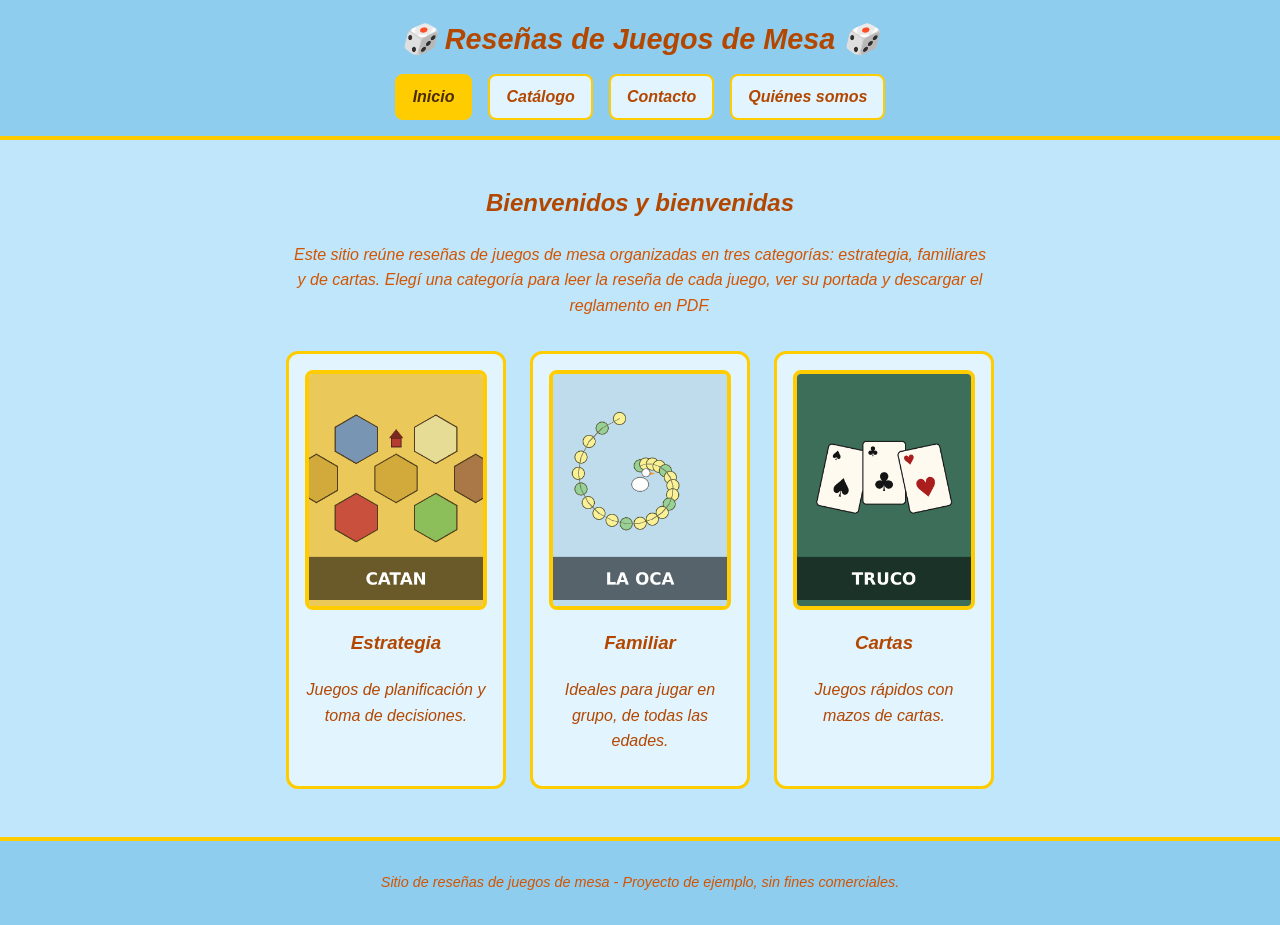
<file: juegosdemesa_enunciado7/index.html>
<!DOCTYPE html>
<html lang="es">
<head>
  <meta charset="UTF-8">
  <meta name="viewport" content="width=device-width, initial-scale=1.0">
  <title>Inicio - Reseñas de Juegos de Mesa</title>
  <link rel="stylesheet" href="estilosIA.css">
</head>
<body>

  <header class="encabezado">
    <h1 class="titulo-sitio">🎲 Reseñas de Juegos de Mesa 🎲</h1>
    <nav class="nav-principal">
      <a href="index.html" class="activo">Inicio</a>
      <a href="catalogo.html">Catálogo</a>
      <a href="contacto.html">Contacto</a>
      <a href="quienes-somos.html">Quiénes somos</a>
    </nav>
  </header>

  <main class="contenedor">
    <section class="intro">
      <h2>Bienvenidos y bienvenidas</h2>
      <p>
        Este sitio reúne reseñas de juegos de mesa organizadas en tres categorías:
        estrategia, familiares y de cartas. Elegí una categoría para leer la reseña
        de cada juego, ver su portada y descargar el reglamento en PDF.
      </p>
    </section>

    <section class="accesos-categorias">
      <a class="acceso-categoria" href="estrategia.html">
        <img src="imagenes/catan.png" alt="Portada de Catan">
        <h3>Estrategia</h3>
        <p>Juegos de planificación y toma de decisiones.</p>
      </a>

      <a class="acceso-categoria" href="familiar.html">
        <img src="imagenes/oca.png" alt="Portada de La Oca">
        <h3>Familiar</h3>
        <p>Ideales para jugar en grupo, de todas las edades.</p>
      </a>

      <a class="acceso-categoria" href="cartas.html">
        <img src="imagenes/truco.png" alt="Portada de Truco">
        <h3>Cartas</h3>
        <p>Juegos rápidos con mazos de cartas.</p>
      </a>
    </section>
  </main>

  <footer class="pie">
    <p>Sitio de reseñas de juegos de mesa - Proyecto de ejemplo, sin fines comerciales.</p>
  </footer>

</body>
</html>
</file>
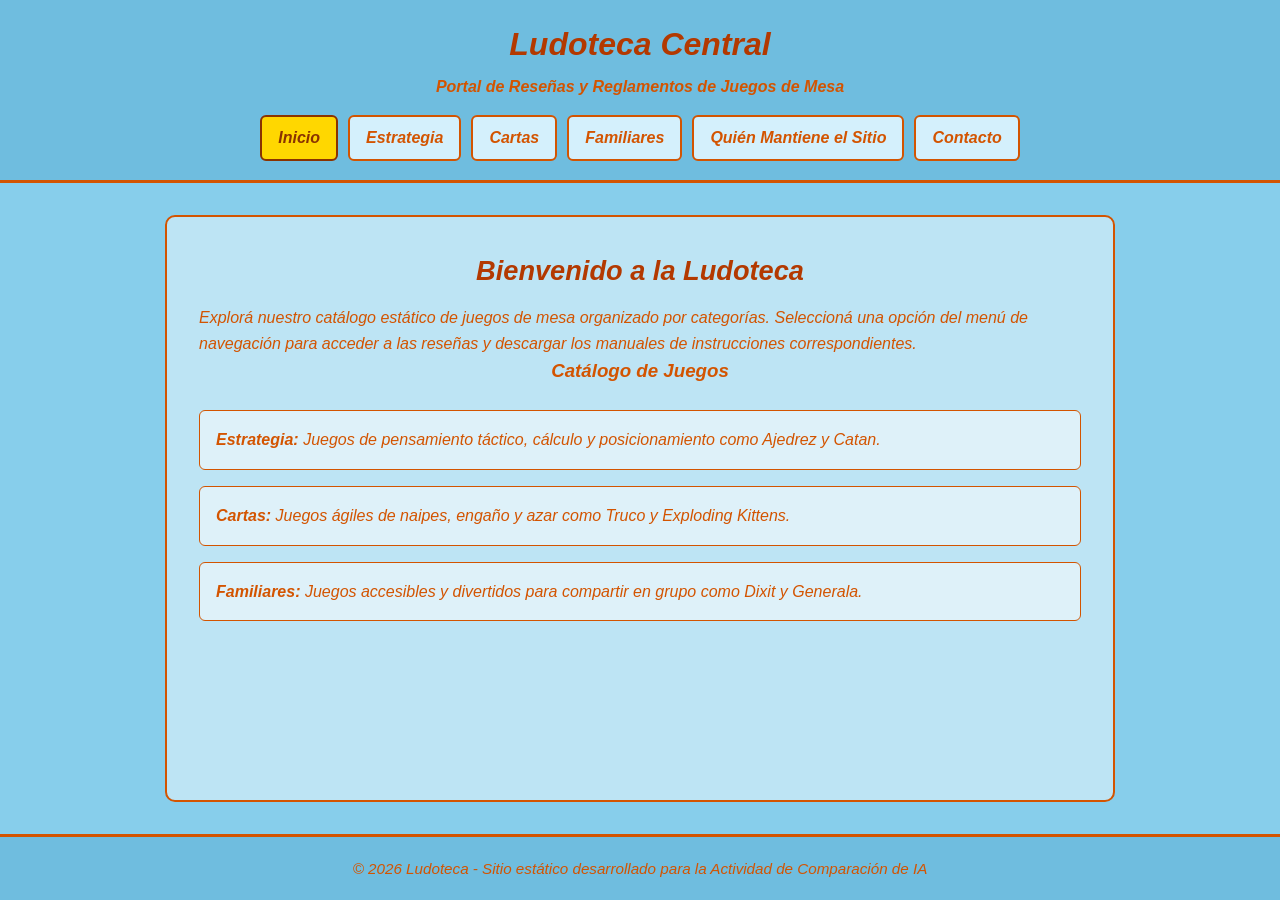
<file: ludoteca_enunciado7/index.html>
<!DOCTYPE html>
<html lang="es">
<head>
    <meta charset="UTF-8">
    <meta name="viewport" content="width=device-width, initial-scale=1.0">
    <title>Inicio - Ludoteca</title>
    <link rel="stylesheet" href="estilosIA.css">
</head>
<body>
    <header>
        <div class="logo-area">
            <h1>Ludoteca Central</h1>
            <p class="subtitulo">Portal de Reseñas y Reglamentos de Juegos de Mesa</p>
        </div>
        <nav>
            <ul>
                <li><a href="index.html" class="activo">Inicio</a></li>
                <li><a href="estrategia.html">Estrategia</a></li>
                <li><a href="cartas.html">Cartas</a></li>
                <li><a href="familiares.html">Familiares</a></li>
                <li><a href="mantenedor.html">Quién Mantiene el Sitio</a></li>
                <li><a href="contacto.html">Contacto</a></li>
            </ul>
        </nav>
    </header>

    <main>
        <section class="bienvenida">
            <h2>Bienvenido a la Ludoteca</h2>
            <p>Explorá nuestro catálogo estático de juegos de mesa organizado por categorías. Seleccioná una opción del menú de navegación para acceder a las reseñas y descargar los manuales de instrucciones correspondientes.</p>
            
            <div class="tarjeta-info">
                <h3>Catálogo de Juegos</h3>
                <ul class="lista-categorias">
                    <li><a href="estrategia.html"><strong>Estrategia:</strong> Juegos de pensamiento táctico, cálculo y posicionamiento como Ajedrez y Catan.</a></li>
                    <li><a href="cartas.html"><strong>Cartas:</strong> Juegos ágiles de naipes, engaño y azar como Truco y Exploding Kittens.</a></li>
                    <li><a href="familiares.html"><strong>Familiares:</strong> Juegos accesibles y divertidos para compartir en grupo como Dixit y Generala.</a></li>
                </ul>
            </div>
        </section>
    </main>

    <footer>
        <p>&copy; 2026 Ludoteca - Sitio estático desarrollado para la Actividad de Comparación de IA</p>
    </footer>
</body>
</html>
</file>
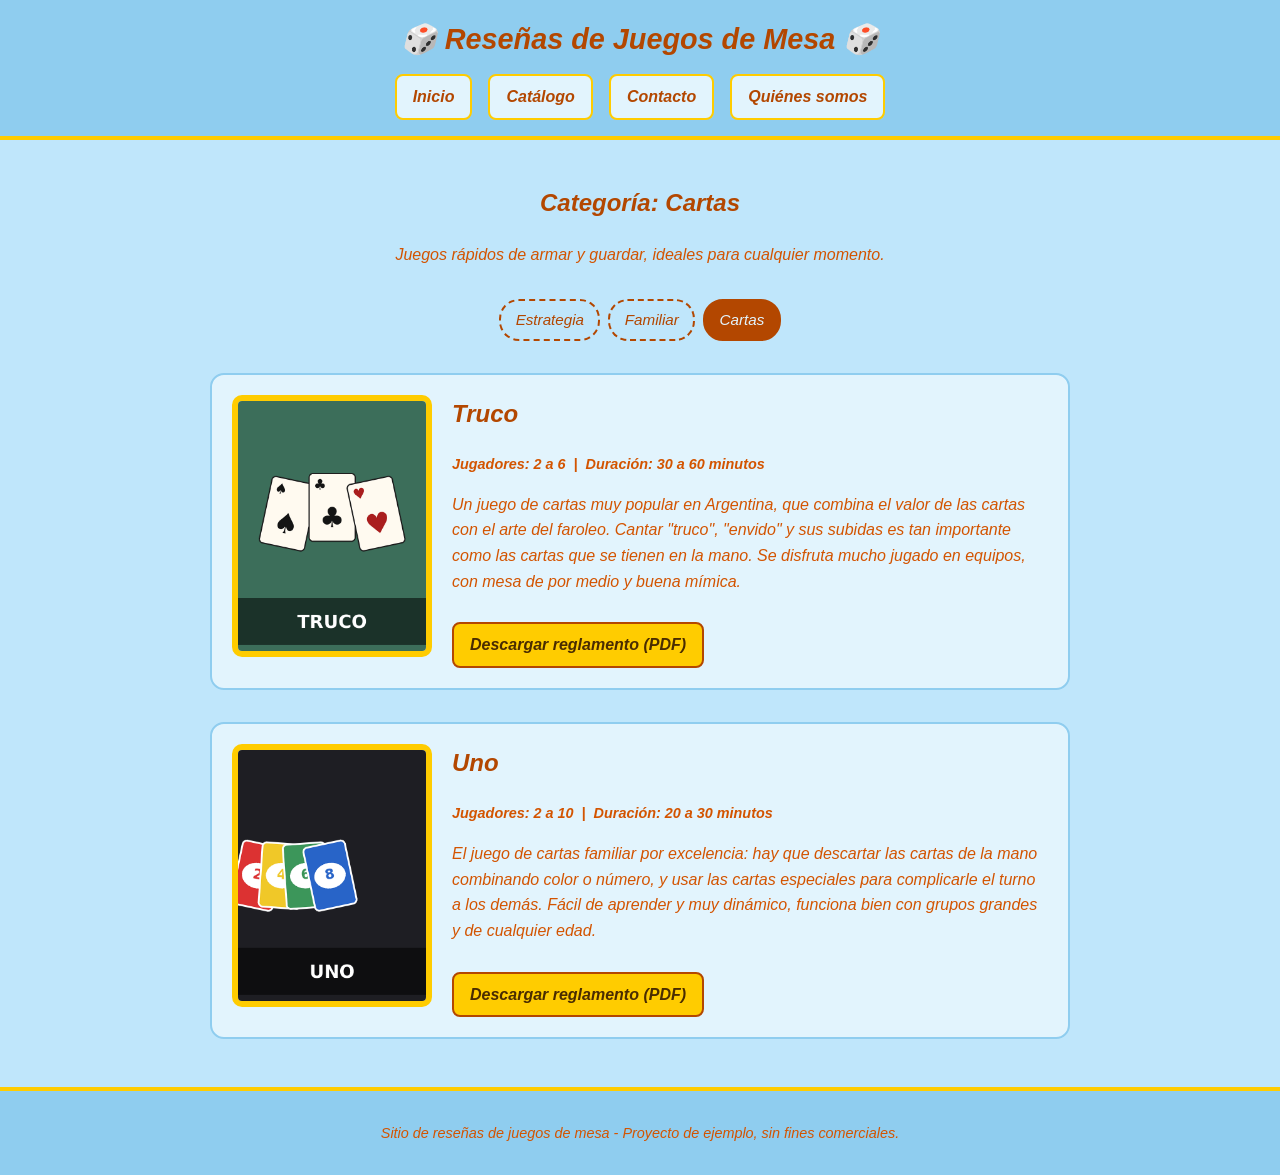
<file: juegosdemesa_enunciado7/cartas.html>
<!DOCTYPE html>
<html lang="es">
<head>
  <meta charset="UTF-8">
  <meta name="viewport" content="width=device-width, initial-scale=1.0">
  <title>Cartas - Reseñas de Juegos de Mesa</title>
  <link rel="stylesheet" href="estilosIA.css">
</head>
<body>

  <header class="encabezado">
    <h1 class="titulo-sitio">🎲 Reseñas de Juegos de Mesa 🎲</h1>
    <nav class="nav-principal">
      <a href="index.html">Inicio</a>
      <a href="catalogo.html">Catálogo</a>
      <a href="contacto.html">Contacto</a>
      <a href="quienes-somos.html">Quiénes somos</a>
    </nav>
  </header>

  <main class="contenedor">
    <section class="intro">
      <h2>Categoría: Cartas</h2>
      <p>Juegos rápidos de armar y guardar, ideales para cualquier momento.</p>
    </section>

    <nav class="subnav">
      <a href="estrategia.html">Estrategia</a>
      <a href="familiar.html">Familiar</a>
      <a href="cartas.html" class="activo">Cartas</a>
    </nav>

    <section class="lista-juegos">

      <article class="juego">
        <img class="portada" src="imagenes/truco.png" alt="Portada de Truco">
        <div class="info-juego">
          <h2>Truco</h2>
          <p class="ficha-juego">Jugadores: 2 a 6 &nbsp;|&nbsp; Duración: 30 a 60 minutos</p>
          <p>
            Un juego de cartas muy popular en Argentina, que combina el valor de las cartas
            con el arte del faroleo. Cantar "truco", "envido" y sus subidas es tan importante
            como las cartas que se tienen en la mano. Se disfruta mucho jugado en equipos,
            con mesa de por medio y buena mímica.
          </p>
          <a class="btn-reglamento" href="reglamentos/truco.pdf" download>Descargar reglamento (PDF)</a>
        </div>
      </article>

      <article class="juego">
        <img class="portada" src="imagenes/uno.png" alt="Portada de Uno">
        <div class="info-juego">
          <h2>Uno</h2>
          <p class="ficha-juego">Jugadores: 2 a 10 &nbsp;|&nbsp; Duración: 20 a 30 minutos</p>
          <p>
            El juego de cartas familiar por excelencia: hay que descartar las cartas de la
            mano combinando color o número, y usar las cartas especiales para complicarle
            el turno a los demás. Fácil de aprender y muy dinámico, funciona bien con grupos
            grandes y de cualquier edad.
          </p>
          <a class="btn-reglamento" href="reglamentos/uno.pdf" download>Descargar reglamento (PDF)</a>
        </div>
      </article>

    </section>
  </main>

  <footer class="pie">
    <p>Sitio de reseñas de juegos de mesa - Proyecto de ejemplo, sin fines comerciales.</p>
  </footer>

</body>
</html>
</file>
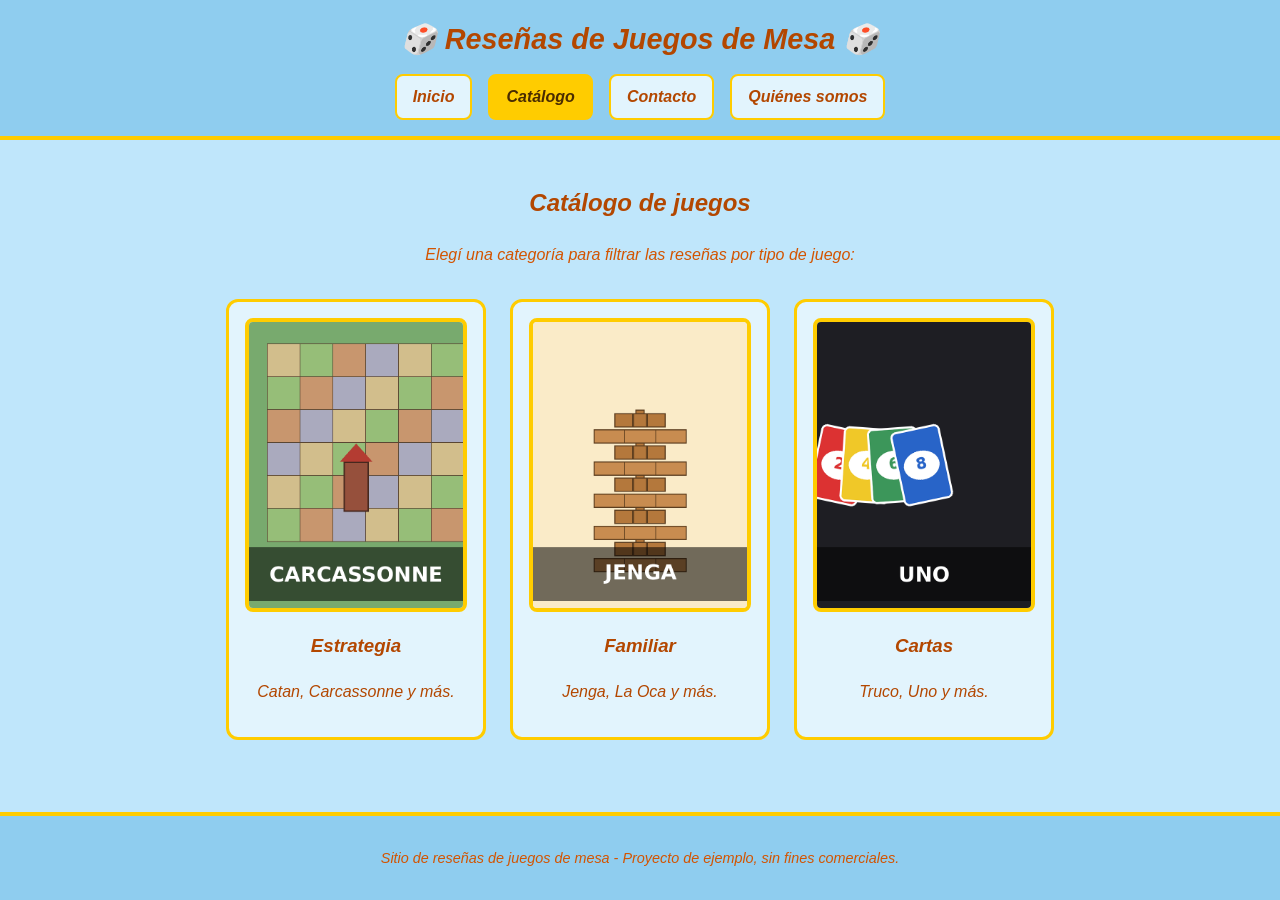
<file: juegosdemesa_enunciado7/catalogo.html>
<!DOCTYPE html>
<html lang="es">
<head>
  <meta charset="UTF-8">
  <meta name="viewport" content="width=device-width, initial-scale=1.0">
  <title>Catálogo - Reseñas de Juegos de Mesa</title>
  <link rel="stylesheet" href="estilosIA.css">
</head>
<body>

  <header class="encabezado">
    <h1 class="titulo-sitio">🎲 Reseñas de Juegos de Mesa 🎲</h1>
    <nav class="nav-principal">
      <a href="index.html">Inicio</a>
      <a href="catalogo.html" class="activo">Catálogo</a>
      <a href="contacto.html">Contacto</a>
      <a href="quienes-somos.html">Quiénes somos</a>
    </nav>
  </header>

  <main class="contenedor">
    <section class="intro">
      <h2>Catálogo de juegos</h2>
      <p>Elegí una categoría para filtrar las reseñas por tipo de juego:</p>
    </section>

    <section class="catalogo-links">
      <a class="acceso-categoria" href="estrategia.html">
        <img src="imagenes/carcassonne.png" alt="Portada de Carcassonne">
        <h3>Estrategia</h3>
        <p>Catan, Carcassonne y más.</p>
      </a>

      <a class="acceso-categoria" href="familiar.html">
        <img src="imagenes/jenga.png" alt="Portada de Jenga">
        <h3>Familiar</h3>
        <p>Jenga, La Oca y más.</p>
      </a>

      <a class="acceso-categoria" href="cartas.html">
        <img src="imagenes/uno.png" alt="Portada de Uno">
        <h3>Cartas</h3>
        <p>Truco, Uno y más.</p>
      </a>
    </section>
  </main>

  <footer class="pie">
    <p>Sitio de reseñas de juegos de mesa - Proyecto de ejemplo, sin fines comerciales.</p>
  </footer>

</body>
</html>
</file>
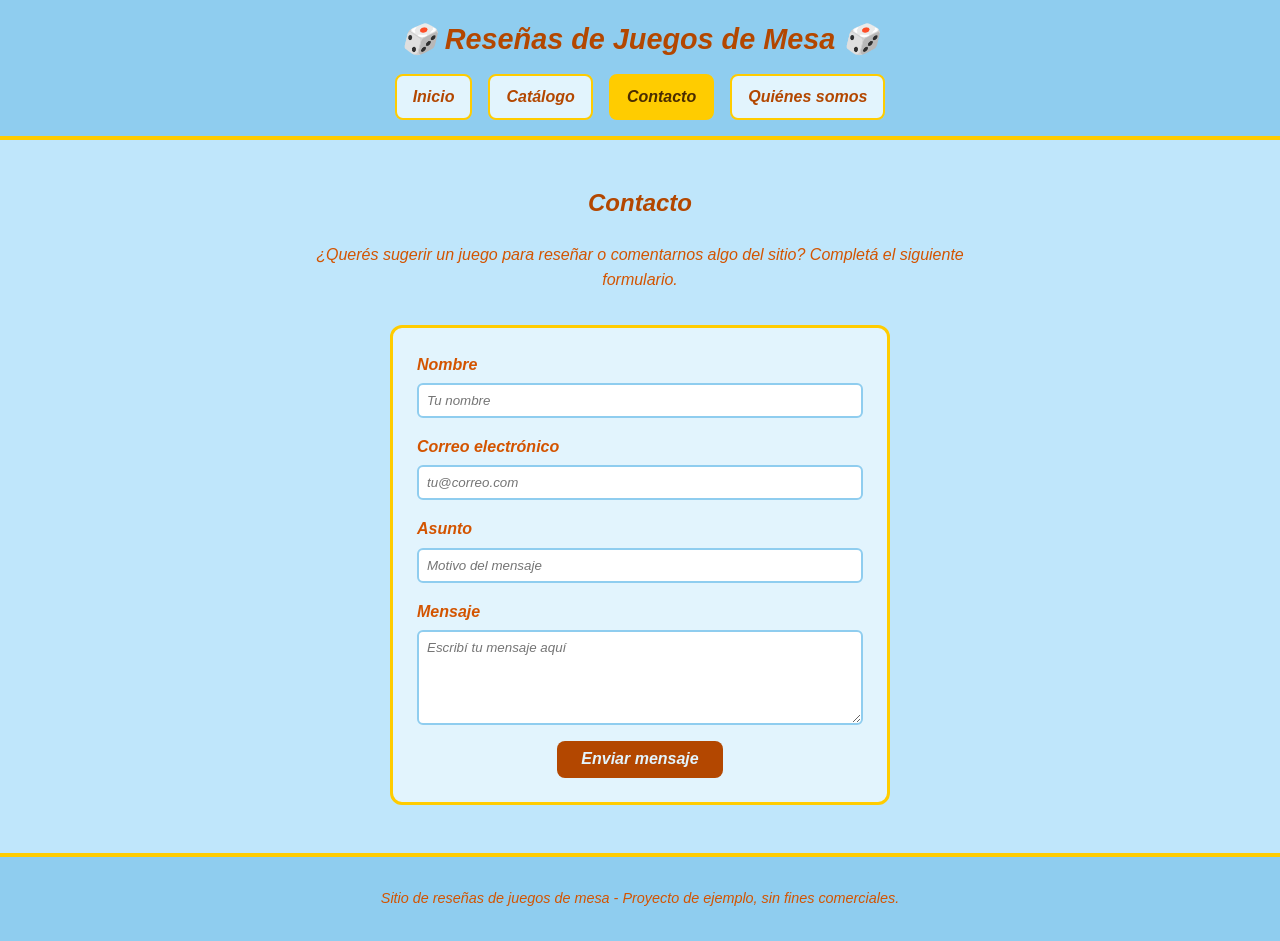
<file: juegosdemesa_enunciado7/contacto.html>
<!DOCTYPE html>
<html lang="es">
<head>
  <meta charset="UTF-8">
  <meta name="viewport" content="width=device-width, initial-scale=1.0">
  <title>Contacto - Reseñas de Juegos de Mesa</title>
  <link rel="stylesheet" href="estilosIA.css">
</head>
<body>

  <header class="encabezado">
    <h1 class="titulo-sitio">🎲 Reseñas de Juegos de Mesa 🎲</h1>
    <nav class="nav-principal">
      <a href="index.html">Inicio</a>
      <a href="catalogo.html">Catálogo</a>
      <a href="contacto.html" class="activo">Contacto</a>
      <a href="quienes-somos.html">Quiénes somos</a>
    </nav>
  </header>

  <main class="contenedor">
    <section class="intro">
      <h2>Contacto</h2>
      <p class="datos-contacto">
        ¿Querés sugerir un juego para reseñar o comentarnos algo del sitio?
        Completá el siguiente formulario.
      </p>
    </section>

    <form class="formulario-contacto" action="mailto:contacto@resenasjuegosdemesa.example" method="post" enctype="text/plain">
      <label for="nombre">
        Nombre
        <input type="text" id="nombre" name="nombre" placeholder="Tu nombre" required>
      </label>

      <label for="email">
        Correo electrónico
        <input type="email" id="email" name="email" placeholder="tu@correo.com" required>
      </label>

      <label for="asunto">
        Asunto
        <input type="text" id="asunto" name="asunto" placeholder="Motivo del mensaje">
      </label>

      <label for="mensaje">
        Mensaje
        <textarea id="mensaje" name="mensaje" rows="5" placeholder="Escribí tu mensaje aquí" required></textarea>
      </label>

      <button type="submit">Enviar mensaje</button>
    </form>
  </main>

  <footer class="pie">
    <p>Sitio de reseñas de juegos de mesa - Proyecto de ejemplo, sin fines comerciales.</p>
  </footer>

</body>
</html>
</file>
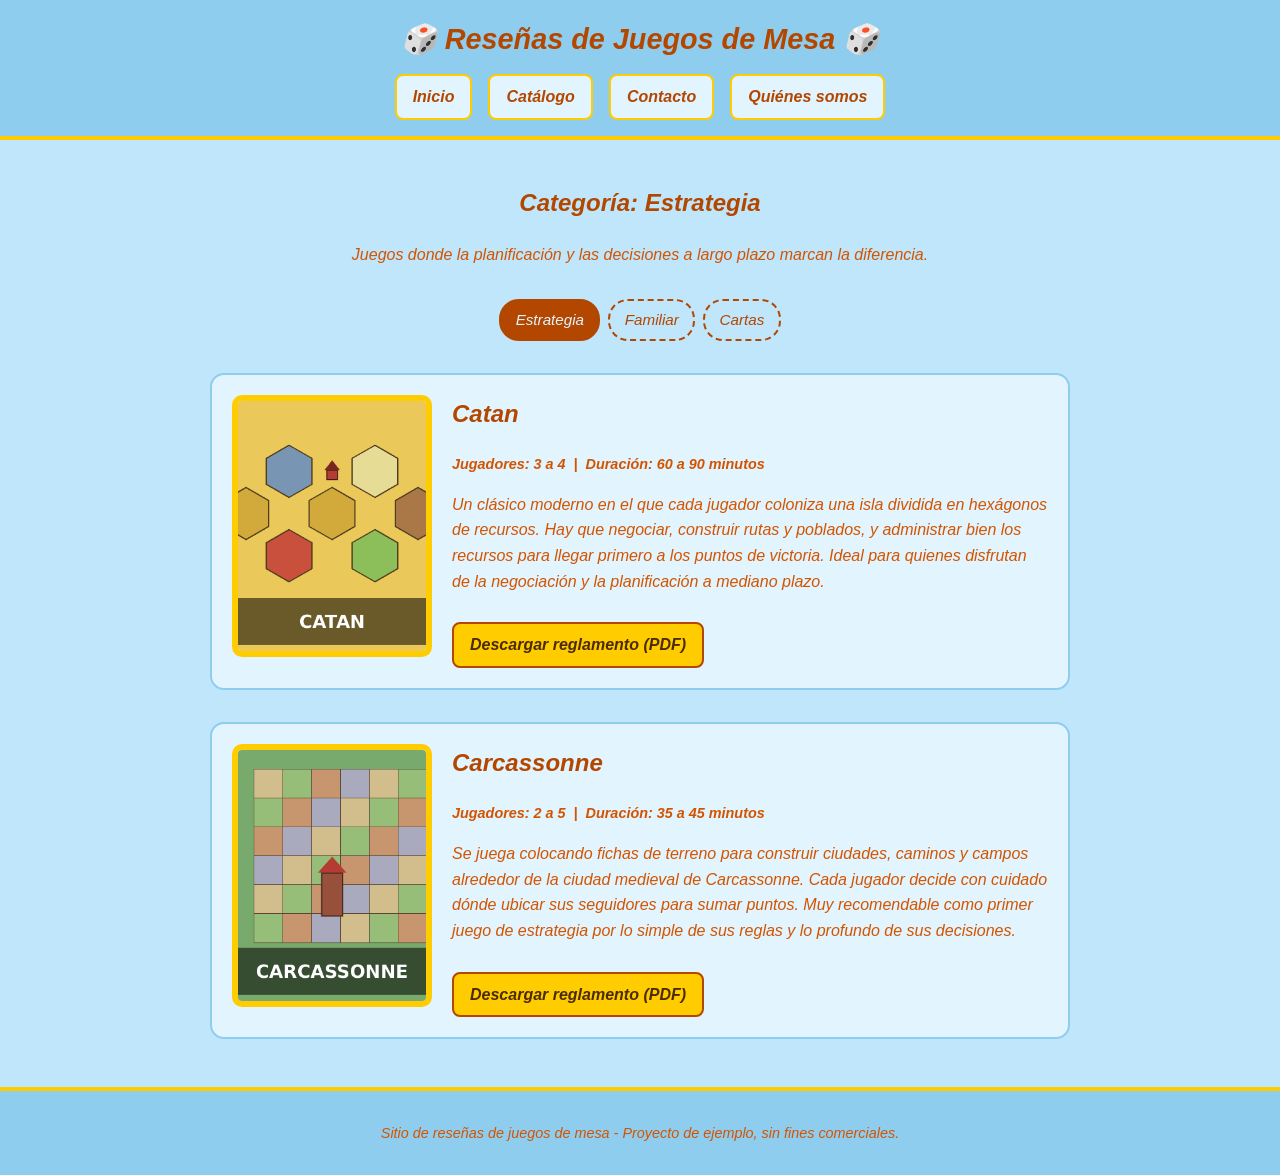
<file: juegosdemesa_enunciado7/estrategia.html>
<!DOCTYPE html>
<html lang="es">
<head>
  <meta charset="UTF-8">
  <meta name="viewport" content="width=device-width, initial-scale=1.0">
  <title>Estrategia - Reseñas de Juegos de Mesa</title>
  <link rel="stylesheet" href="estilosIA.css">
</head>
<body>

  <header class="encabezado">
    <h1 class="titulo-sitio">🎲 Reseñas de Juegos de Mesa 🎲</h1>
    <nav class="nav-principal">
      <a href="index.html">Inicio</a>
      <a href="catalogo.html">Catálogo</a>
      <a href="contacto.html">Contacto</a>
      <a href="quienes-somos.html">Quiénes somos</a>
    </nav>
  </header>

  <main class="contenedor">
    <section class="intro">
      <h2>Categoría: Estrategia</h2>
      <p>Juegos donde la planificación y las decisiones a largo plazo marcan la diferencia.</p>
    </section>

    <nav class="subnav">
      <a href="estrategia.html" class="activo">Estrategia</a>
      <a href="familiar.html">Familiar</a>
      <a href="cartas.html">Cartas</a>
    </nav>

    <section class="lista-juegos">

      <article class="juego">
        <img class="portada" src="imagenes/catan.png" alt="Portada de Catan">
        <div class="info-juego">
          <h2>Catan</h2>
          <p class="ficha-juego">Jugadores: 3 a 4 &nbsp;|&nbsp; Duración: 60 a 90 minutos</p>
          <p>
            Un clásico moderno en el que cada jugador coloniza una isla dividida en hexágonos
            de recursos. Hay que negociar, construir rutas y poblados, y administrar bien los
            recursos para llegar primero a los puntos de victoria. Ideal para quienes disfrutan
            de la negociación y la planificación a mediano plazo.
          </p>
          <a class="btn-reglamento" href="reglamentos/catan.pdf" download>Descargar reglamento (PDF)</a>
        </div>
      </article>

      <article class="juego">
        <img class="portada" src="imagenes/carcassonne.png" alt="Portada de Carcassonne">
        <div class="info-juego">
          <h2>Carcassonne</h2>
          <p class="ficha-juego">Jugadores: 2 a 5 &nbsp;|&nbsp; Duración: 35 a 45 minutos</p>
          <p>
            Se juega colocando fichas de terreno para construir ciudades, caminos y campos
            alrededor de la ciudad medieval de Carcassonne. Cada jugador decide con cuidado
            dónde ubicar sus seguidores para sumar puntos. Muy recomendable como primer
            juego de estrategia por lo simple de sus reglas y lo profundo de sus decisiones.
          </p>
          <a class="btn-reglamento" href="reglamentos/carcassonne.pdf" download>Descargar reglamento (PDF)</a>
        </div>
      </article>

    </section>
  </main>

  <footer class="pie">
    <p>Sitio de reseñas de juegos de mesa - Proyecto de ejemplo, sin fines comerciales.</p>
  </footer>

</body>
</html>
</file>
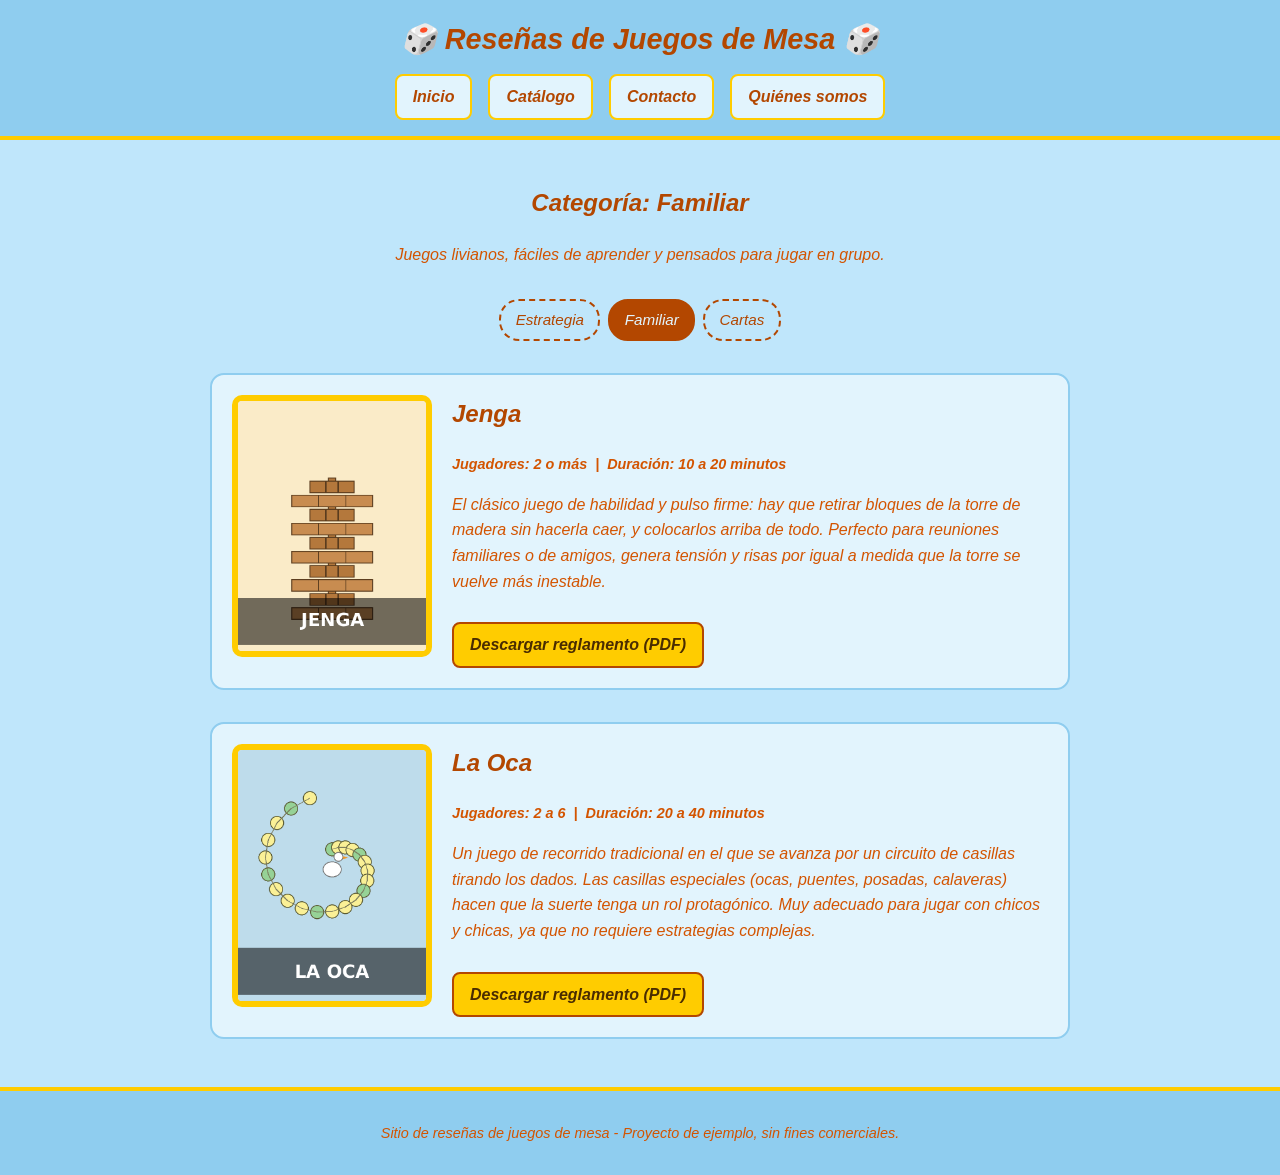
<file: juegosdemesa_enunciado7/familiar.html>
<!DOCTYPE html>
<html lang="es">
<head>
  <meta charset="UTF-8">
  <meta name="viewport" content="width=device-width, initial-scale=1.0">
  <title>Familiar - Reseñas de Juegos de Mesa</title>
  <link rel="stylesheet" href="estilosIA.css">
</head>
<body>

  <header class="encabezado">
    <h1 class="titulo-sitio">🎲 Reseñas de Juegos de Mesa 🎲</h1>
    <nav class="nav-principal">
      <a href="index.html">Inicio</a>
      <a href="catalogo.html">Catálogo</a>
      <a href="contacto.html">Contacto</a>
      <a href="quienes-somos.html">Quiénes somos</a>
    </nav>
  </header>

  <main class="contenedor">
    <section class="intro">
      <h2>Categoría: Familiar</h2>
      <p>Juegos livianos, fáciles de aprender y pensados para jugar en grupo.</p>
    </section>

    <nav class="subnav">
      <a href="estrategia.html">Estrategia</a>
      <a href="familiar.html" class="activo">Familiar</a>
      <a href="cartas.html">Cartas</a>
    </nav>

    <section class="lista-juegos">

      <article class="juego">
        <img class="portada" src="imagenes/jenga.png" alt="Portada de Jenga">
        <div class="info-juego">
          <h2>Jenga</h2>
          <p class="ficha-juego">Jugadores: 2 o más &nbsp;|&nbsp; Duración: 10 a 20 minutos</p>
          <p>
            El clásico juego de habilidad y pulso firme: hay que retirar bloques de la torre
            de madera sin hacerla caer, y colocarlos arriba de todo. Perfecto para reuniones
            familiares o de amigos, genera tensión y risas por igual a medida que la torre
            se vuelve más inestable.
          </p>
          <a class="btn-reglamento" href="reglamentos/jenga.pdf" download>Descargar reglamento (PDF)</a>
        </div>
      </article>

      <article class="juego">
        <img class="portada" src="imagenes/oca.png" alt="Portada de La Oca">
        <div class="info-juego">
          <h2>La Oca</h2>
          <p class="ficha-juego">Jugadores: 2 a 6 &nbsp;|&nbsp; Duración: 20 a 40 minutos</p>
          <p>
            Un juego de recorrido tradicional en el que se avanza por un circuito de casillas
            tirando los dados. Las casillas especiales (ocas, puentes, posadas, calaveras)
            hacen que la suerte tenga un rol protagónico. Muy adecuado para jugar con chicos
            y chicas, ya que no requiere estrategias complejas.
          </p>
          <a class="btn-reglamento" href="reglamentos/oca.pdf" download>Descargar reglamento (PDF)</a>
        </div>
      </article>

    </section>
  </main>

  <footer class="pie">
    <p>Sitio de reseñas de juegos de mesa - Proyecto de ejemplo, sin fines comerciales.</p>
  </footer>

</body>
</html>
</file>
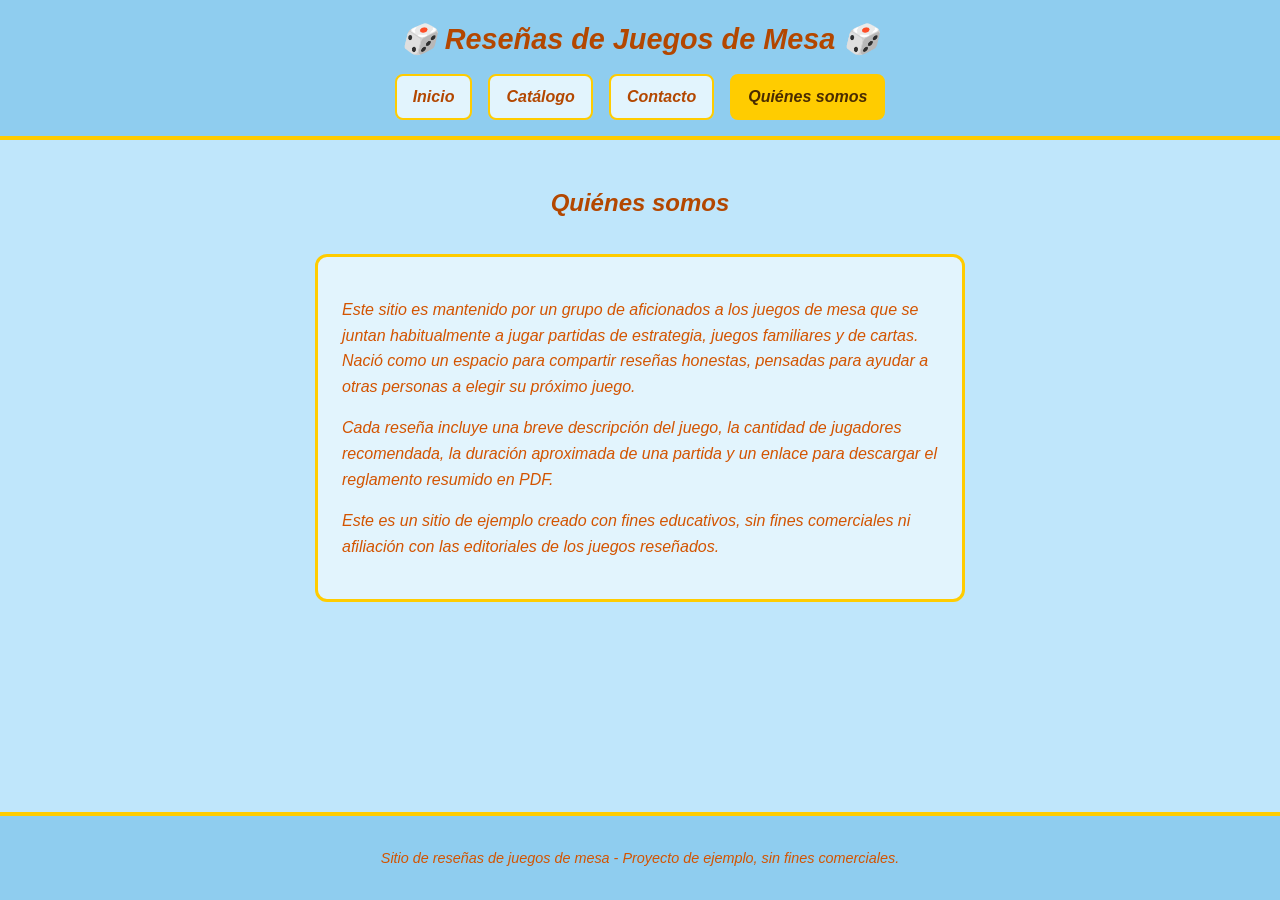
<file: juegosdemesa_enunciado7/quienes-somos.html>
<!DOCTYPE html>
<html lang="es">
<head>
  <meta charset="UTF-8">
  <meta name="viewport" content="width=device-width, initial-scale=1.0">
  <title>Quiénes somos - Reseñas de Juegos de Mesa</title>
  <link rel="stylesheet" href="estilosIA.css">
</head>
<body>

  <header class="encabezado">
    <h1 class="titulo-sitio">🎲 Reseñas de Juegos de Mesa 🎲</h1>
    <nav class="nav-principal">
      <a href="index.html">Inicio</a>
      <a href="catalogo.html">Catálogo</a>
      <a href="contacto.html">Contacto</a>
      <a href="quienes-somos.html" class="activo">Quiénes somos</a>
    </nav>
  </header>

  <main class="contenedor">
    <section class="intro">
      <h2>Quiénes somos</h2>
    </section>

    <section class="tarjeta-perfil">
      <p>
        Este sitio es mantenido por un grupo de aficionados a los juegos de mesa que
        se juntan habitualmente a jugar partidas de estrategia, juegos familiares y
        de cartas. Nació como un espacio para compartir reseñas honestas, pensadas
        para ayudar a otras personas a elegir su próximo juego.
      </p>
      <p>
        Cada reseña incluye una breve descripción del juego, la cantidad de
        jugadores recomendada, la duración aproximada de una partida y un enlace
        para descargar el reglamento resumido en PDF.
      </p>
      <p>
        Este es un sitio de ejemplo creado con fines educativos, sin fines
        comerciales ni afiliación con las editoriales de los juegos reseñados.
      </p>
    </section>
  </main>

  <footer class="pie">
    <p>Sitio de reseñas de juegos de mesa - Proyecto de ejemplo, sin fines comerciales.</p>
  </footer>

</body>
</html>
</file>
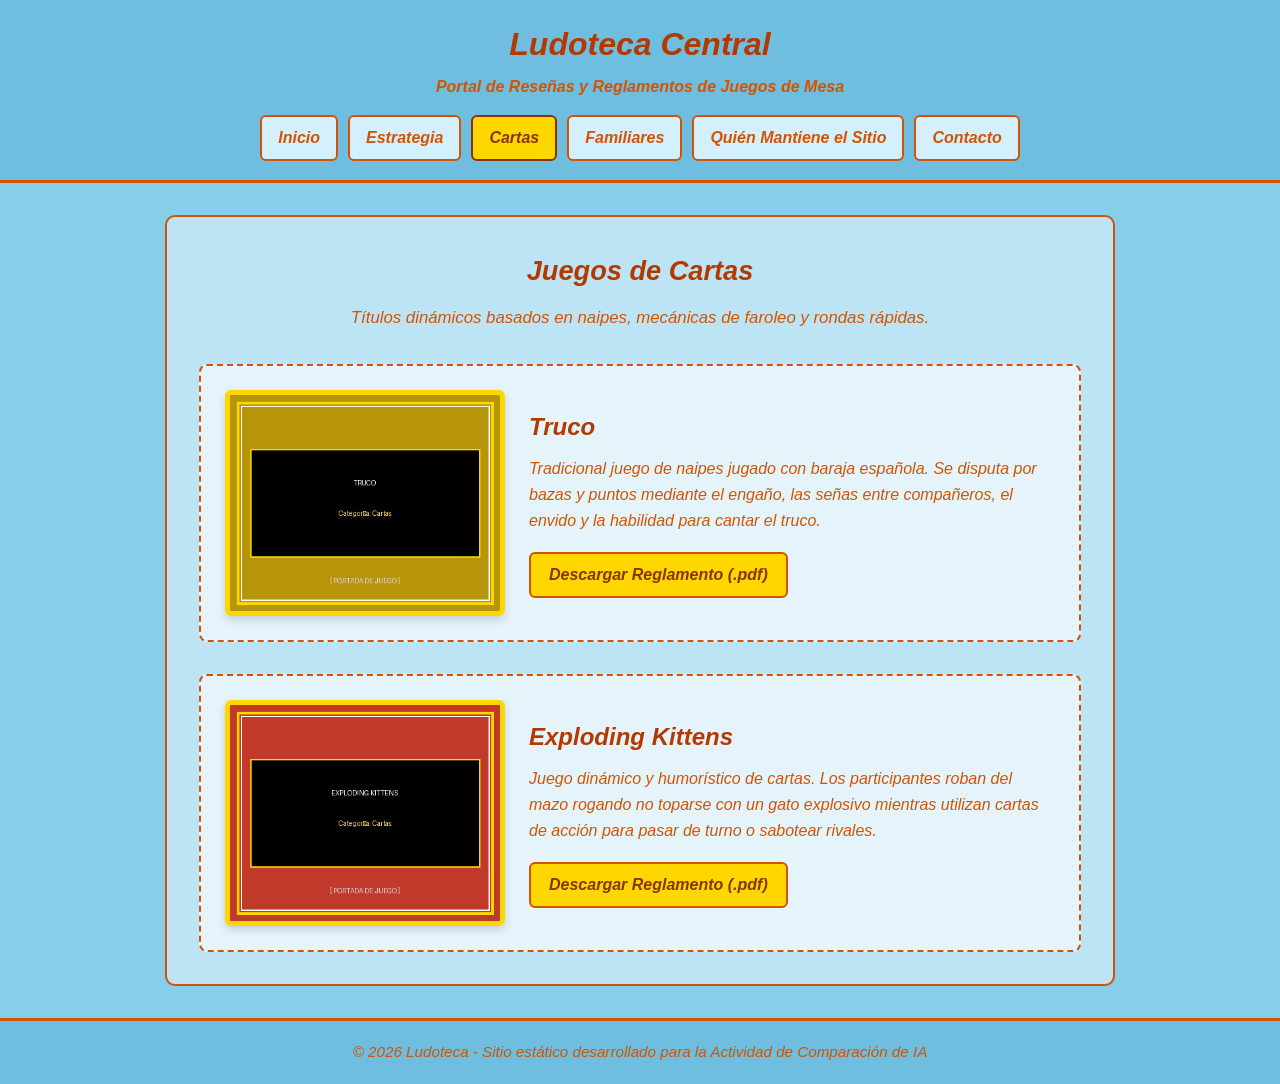
<file: ludoteca_enunciado7/cartas.html>
<!DOCTYPE html>
<html lang="es">
<head>
    <meta charset="UTF-8">
    <meta name="viewport" content="width=device-width, initial-scale=1.0">
    <title>Cartas - Ludoteca</title>
    <link rel="stylesheet" href="estilosIA.css">
</head>
<body>
    <header>
        <div class="logo-area">
            <h1>Ludoteca Central</h1>
            <p class="subtitulo">Portal de Reseñas y Reglamentos de Juegos de Mesa</p>
        </div>
        <nav>
            <ul>
                <li><a href="index.html">Inicio</a></li>
                <li><a href="estrategia.html">Estrategia</a></li>
                <li><a href="cartas.html" class="activo">Cartas</a></li>
                <li><a href="familiares.html">Familiares</a></li>
                <li><a href="mantenedor.html">Quién Mantiene el Sitio</a></li>
                <li><a href="contacto.html">Contacto</a></li>
            </ul>
        </nav>
    </header>

    <main>
        <section class="categoria-seccion">
            <h2>Juegos de Cartas</h2>
            <p class="descripcion-seccion">Títulos dinámicos basados en naipes, mecánicas de faroleo y rondas rápidas.</p>

            <div class="lista-juegos">
                <!-- Juego 1: Truco (como muestra el ejemplo del enunciado) -->
                <article class="tarjeta-juego">
                    <div class="contenedor-foto">
                        <img src="imagenes/truco.png" alt="Foto del juego Truco">
                    </div>
                    <div class="info-juego">
                        <h3>Truco</h3>
                        <p class="resena">Tradicional juego de naipes jugado con baraja española. Se disputa por bazas y puntos mediante el engaño, las señas entre compañeros, el envido y la habilidad para cantar el truco.</p>
                        <a href="reglamentos/truco.pdf" class="btn-reglamento" download>Descargar Reglamento (.pdf)</a>
                    </div>
                </article>

                <!-- Juego 2: Exploding Kittens -->
                <article class="tarjeta-juego">
                    <div class="contenedor-foto">
                        <img src="imagenes/exploding_kittens.png" alt="Foto del juego Exploding Kittens">
                    </div>
                    <div class="info-juego">
                        <h3>Exploding Kittens</h3>
                        <p class="resena">Juego dinámico y humorístico de cartas. Los participantes roban del mazo rogando no toparse con un gato explosivo mientras utilizan cartas de acción para pasar de turno o sabotear rivales.</p>
                        <a href="reglamentos/exploding_kittens.pdf" class="btn-reglamento" download>Descargar Reglamento (.pdf)</a>
                    </div>
                </article>
            </div>
        </section>
    </main>

    <footer>
        <p>&copy; 2026 Ludoteca - Sitio estático desarrollado para la Actividad de Comparación de IA</p>
    </footer>
</body>
</html>
</file>
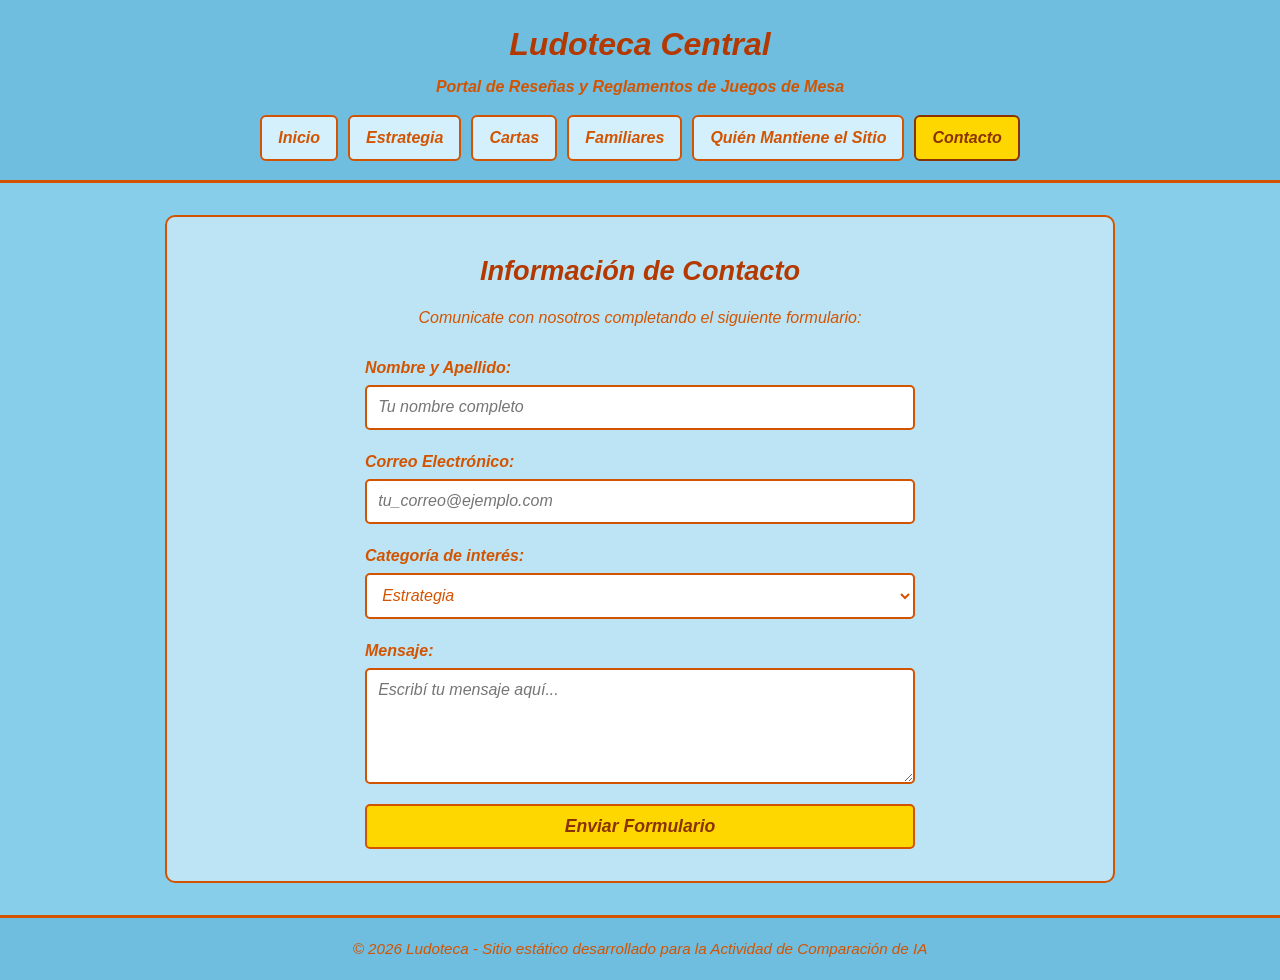
<file: ludoteca_enunciado7/contacto.html>
<!DOCTYPE html>
<html lang="es">
<head>
    <meta charset="UTF-8">
    <meta name="viewport" content="width=device-width, initial-scale=1.0">
    <title>Contacto - Ludoteca</title>
    <link rel="stylesheet" href="estilosIA.css">
</head>
<body>
    <header>
        <div class="logo-area">
            <h1>Ludoteca Central</h1>
            <p class="subtitulo">Portal de Reseñas y Reglamentos de Juegos de Mesa</p>
        </div>
        <nav>
            <ul>
                <li><a href="index.html">Inicio</a></li>
                <li><a href="estrategia.html">Estrategia</a></li>
                <li><a href="cartas.html">Cartas</a></li>
                <li><a href="familiares.html">Familiares</a></li>
                <li><a href="mantenedor.html">Quién Mantiene el Sitio</a></li>
                <li><a href="contacto.html" class="activo">Contacto</a></li>
            </ul>
        </nav>
    </header>

    <main>
        <section class="tarjeta-info">
            <h2>Información de Contacto</h2>
            <p>Comunicate con nosotros completando el siguiente formulario:</p>

            <form class="formulario-contacto" action="#" method="get">
                <div class="grupo-campo">
                    <label for="nombre">Nombre y Apellido:</label>
                    <input type="text" id="nombre" name="nombre" placeholder="Tu nombre completo" required>
                </div>

                <div class="grupo-campo">
                    <label for="email">Correo Electrónico:</label>
                    <input type="email" id="email" name="email" placeholder="tu_correo@ejemplo.com" required>
                </div>

                <div class="grupo-campo">
                    <label for="categoria_consulta">Categoría de interés:</label>
                    <select id="categoria_consulta" name="categoria_consulta">
                        <option value="estrategia">Estrategia</option>
                        <option value="cartas">Cartas</option>
                        <option value="familiares">Familiares</option>
                        <option value="general">Consulta General</option>
                    </select>
                </div>

                <div class="grupo-campo">
                    <label for="mensaje">Mensaje:</label>
                    <textarea id="mensaje" name="mensaje" rows="5" placeholder="Escribí tu mensaje aquí..." required></textarea>
                </div>

                <button type="submit" class="btn-enviar">Enviar Formulario</button>
            </form>
        </section>
    </main>

    <footer>
        <p>&copy; 2026 Ludoteca - Sitio estático desarrollado para la Actividad de Comparación de IA</p>
    </footer>
</body>
</html>
</file>
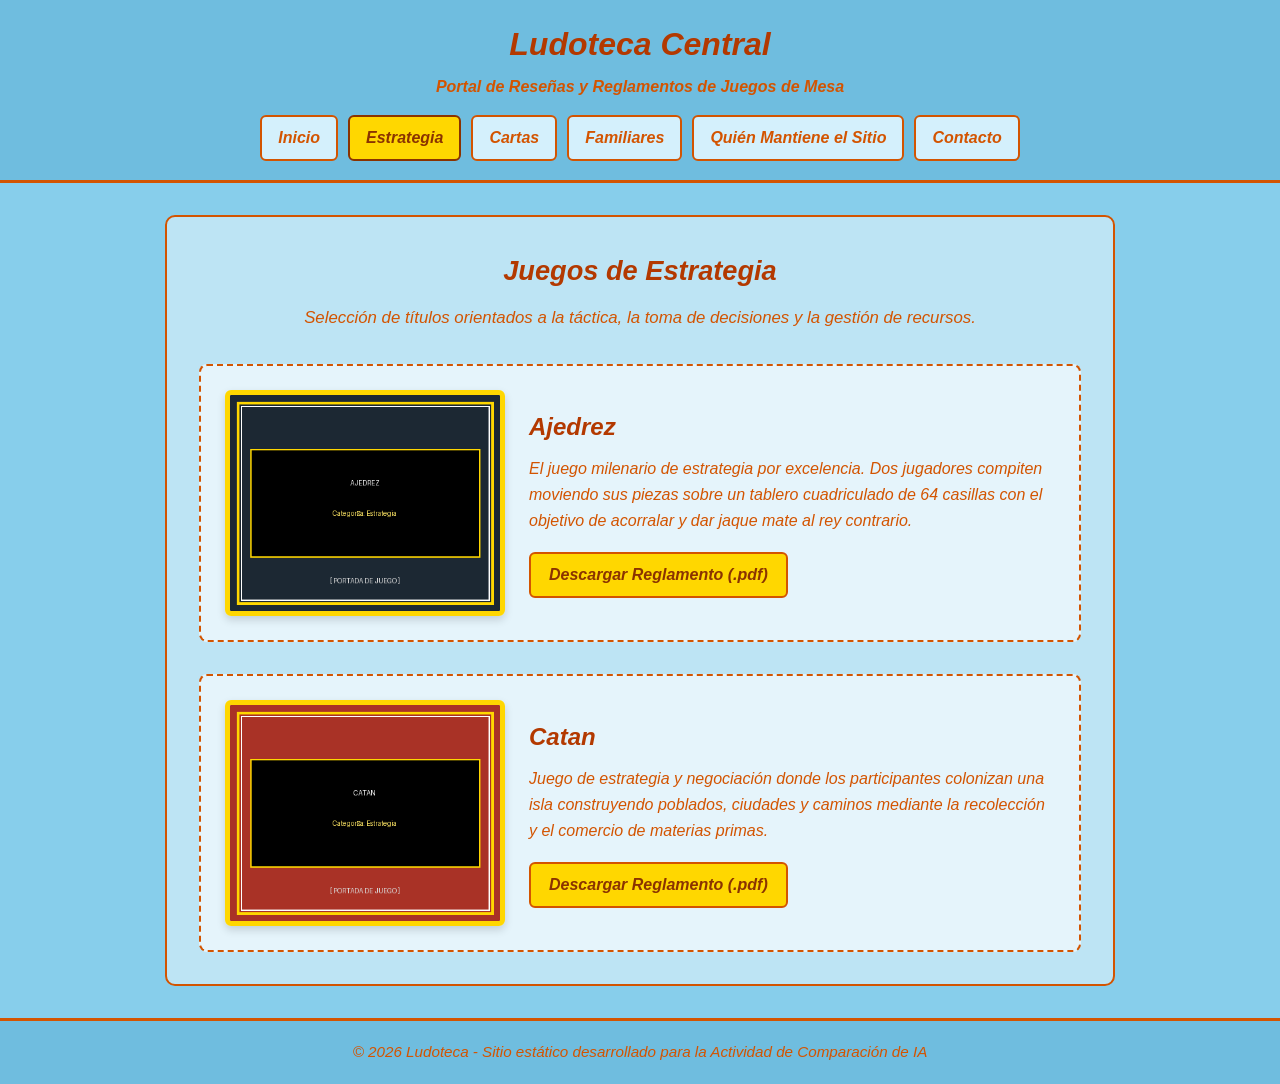
<file: ludoteca_enunciado7/estrategia.html>
<!DOCTYPE html>
<html lang="es">
<head>
    <meta charset="UTF-8">
    <meta name="viewport" content="width=device-width, initial-scale=1.0">
    <title>Estrategia - Ludoteca</title>
    <link rel="stylesheet" href="estilosIA.css">
</head>
<body>
    <header>
        <div class="logo-area">
            <h1>Ludoteca Central</h1>
            <p class="subtitulo">Portal de Reseñas y Reglamentos de Juegos de Mesa</p>
        </div>
        <nav>
            <ul>
                <li><a href="index.html">Inicio</a></li>
                <li><a href="estrategia.html" class="activo">Estrategia</a></li>
                <li><a href="cartas.html">Cartas</a></li>
                <li><a href="familiares.html">Familiares</a></li>
                <li><a href="mantenedor.html">Quién Mantiene el Sitio</a></li>
                <li><a href="contacto.html">Contacto</a></li>
            </ul>
        </nav>
    </header>

    <main>
        <section class="categoria-seccion">
            <h2>Juegos de Estrategia</h2>
            <p class="descripcion-seccion">Selección de títulos orientados a la táctica, la toma de decisiones y la gestión de recursos.</p>

            <div class="lista-juegos">
                <!-- Juego 1: Ajedrez (como muestra el ejemplo del enunciado) -->
                <article class="tarjeta-juego">
                    <div class="contenedor-foto">
                        <img src="imagenes/ajedrez.png" alt="Foto del juego Ajedrez">
                    </div>
                    <div class="info-juego">
                        <h3>Ajedrez</h3>
                        <p class="resena">El juego milenario de estrategia por excelencia. Dos jugadores compiten moviendo sus piezas sobre un tablero cuadriculado de 64 casillas con el objetivo de acorralar y dar jaque mate al rey contrario.</p>
                        <a href="reglamentos/ajedrez.pdf" class="btn-reglamento" download>Descargar Reglamento (.pdf)</a>
                    </div>
                </article>

                <!-- Juego 2: Catan -->
                <article class="tarjeta-juego">
                    <div class="contenedor-foto">
                        <img src="imagenes/catan.png" alt="Foto del juego Catan">
                    </div>
                    <div class="info-juego">
                        <h3>Catan</h3>
                        <p class="resena">Juego de estrategia y negociación donde los participantes colonizan una isla construyendo poblados, ciudades y caminos mediante la recolección y el comercio de materias primas.</p>
                        <a href="reglamentos/catan.pdf" class="btn-reglamento" download>Descargar Reglamento (.pdf)</a>
                    </div>
                </article>
            </div>
        </section>
    </main>

    <footer>
        <p>&copy; 2026 Ludoteca - Sitio estático desarrollado para la Actividad de Comparación de IA</p>
    </footer>
</body>
</html>
</file>
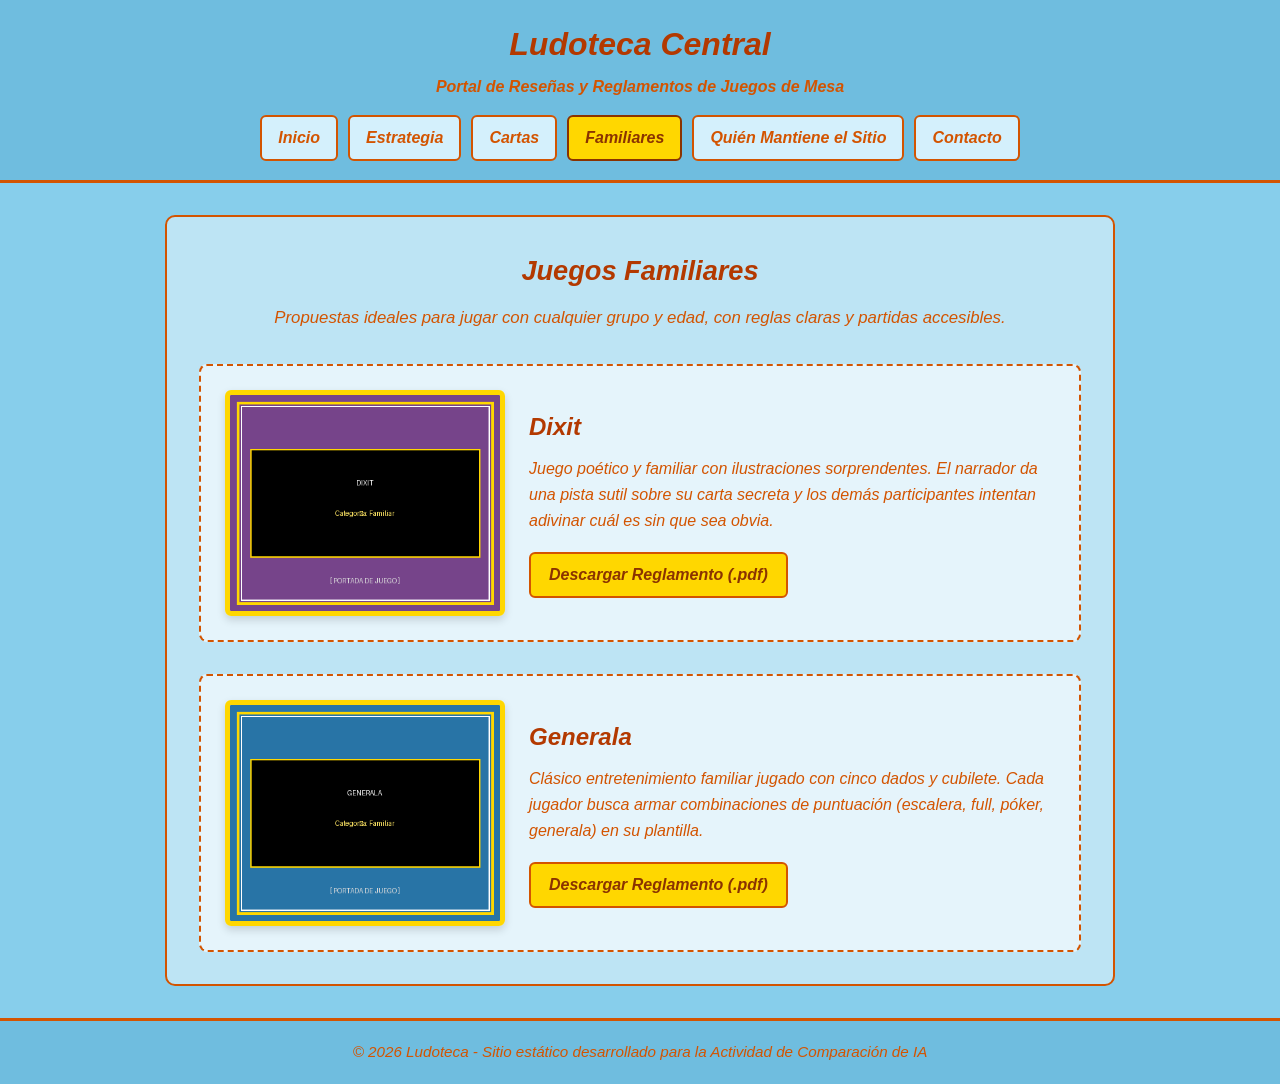
<file: ludoteca_enunciado7/familiares.html>
<!DOCTYPE html>
<html lang="es">
<head>
    <meta charset="UTF-8">
    <meta name="viewport" content="width=device-width, initial-scale=1.0">
    <title>Familiares - Ludoteca</title>
    <link rel="stylesheet" href="estilosIA.css">
</head>
<body>
    <header>
        <div class="logo-area">
            <h1>Ludoteca Central</h1>
            <p class="subtitulo">Portal de Reseñas y Reglamentos de Juegos de Mesa</p>
        </div>
        <nav>
            <ul>
                <li><a href="index.html">Inicio</a></li>
                <li><a href="estrategia.html">Estrategia</a></li>
                <li><a href="cartas.html">Cartas</a></li>
                <li><a href="familiares.html" class="activo">Familiares</a></li>
                <li><a href="mantenedor.html">Quién Mantiene el Sitio</a></li>
                <li><a href="contacto.html">Contacto</a></li>
            </ul>
        </nav>
    </header>

    <main>
        <section class="categoria-seccion">
            <h2>Juegos Familiares</h2>
            <p class="descripcion-seccion">Propuestas ideales para jugar con cualquier grupo y edad, con reglas claras y partidas accesibles.</p>

            <div class="lista-juegos">
                <!-- Juego 1: Dixit -->
                <article class="tarjeta-juego">
                    <div class="contenedor-foto">
                        <img src="imagenes/dixit.png" alt="Foto del juego Dixit">
                    </div>
                    <div class="info-juego">
                        <h3>Dixit</h3>
                        <p class="resena">Juego poético y familiar con ilustraciones sorprendentes. El narrador da una pista sutil sobre su carta secreta y los demás participantes intentan adivinar cuál es sin que sea obvia.</p>
                        <a href="reglamentos/dixit.pdf" class="btn-reglamento" download>Descargar Reglamento (.pdf)</a>
                    </div>
                </article>

                <!-- Juego 2: Generala -->
                <article class="tarjeta-juego">
                    <div class="contenedor-foto">
                        <img src="imagenes/generala.png" alt="Foto del juego Generala">
                    </div>
                    <div class="info-juego">
                        <h3>Generala</h3>
                        <p class="resena">Clásico entretenimiento familiar jugado con cinco dados y cubilete. Cada jugador busca armar combinaciones de puntuación (escalera, full, póker, generala) en su plantilla.</p>
                        <a href="reglamentos/generala.pdf" class="btn-reglamento" download>Descargar Reglamento (.pdf)</a>
                    </div>
                </article>
            </div>
        </section>
    </main>

    <footer>
        <p>&copy; 2026 Ludoteca - Sitio estático desarrollado para la Actividad de Comparación de IA</p>
    </footer>
</body>
</html>
</file>
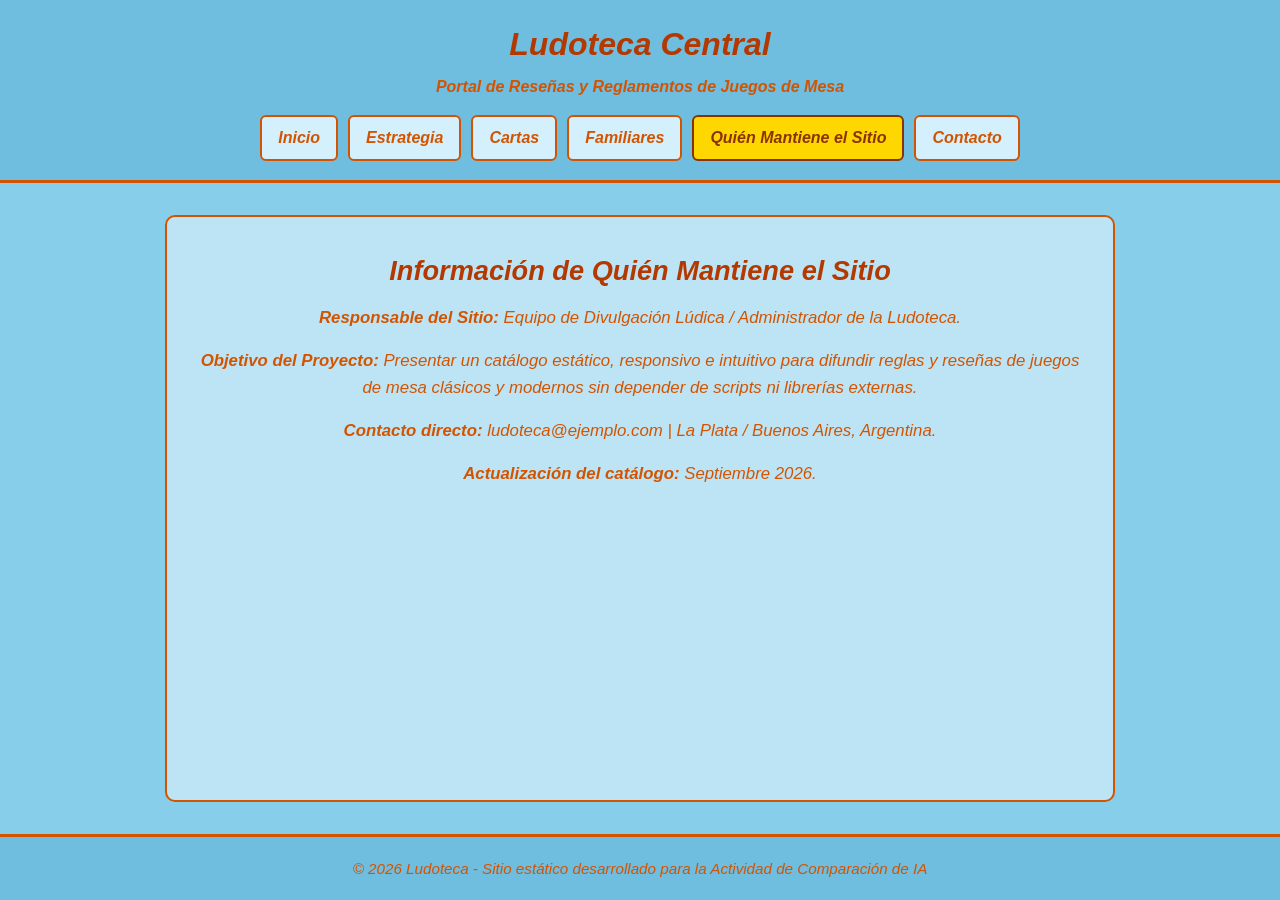
<file: ludoteca_enunciado7/mantenedor.html>
<!DOCTYPE html>
<html lang="es">
<head>
    <meta charset="UTF-8">
    <meta name="viewport" content="width=device-width, initial-scale=1.0">
    <title>Quién Mantiene el Sitio - Ludoteca</title>
    <link rel="stylesheet" href="estilosIA.css">
</head>
<body>
    <header>
        <div class="logo-area">
            <h1>Ludoteca Central</h1>
            <p class="subtitulo">Portal de Reseñas y Reglamentos de Juegos de Mesa</p>
        </div>
        <nav>
            <ul>
                <li><a href="index.html">Inicio</a></li>
                <li><a href="estrategia.html">Estrategia</a></li>
                <li><a href="cartas.html">Cartas</a></li>
                <li><a href="familiares.html">Familiares</a></li>
                <li><a href="mantenedor.html" class="activo">Quién Mantiene el Sitio</a></li>
                <li><a href="contacto.html">Contacto</a></li>
            </ul>
        </nav>
    </header>

    <main>
        <section class="tarjeta-info">
            <h2>Información de Quién Mantiene el Sitio</h2>
            <div class="datos-mantenedor">
                <p><strong>Responsable del Sitio:</strong> Equipo de Divulgación Lúdica / Administrador de la Ludoteca.</p>
                <p><strong>Objetivo del Proyecto:</strong> Presentar un catálogo estático, responsivo e intuitivo para difundir reglas y reseñas de juegos de mesa clásicos y modernos sin depender de scripts ni librerías externas.</p>
                <p><strong>Contacto directo:</strong> ludoteca@ejemplo.com | La Plata / Buenos Aires, Argentina.</p>
                <p><strong>Actualización del catálogo:</strong> Septiembre 2026.</p>
            </div>
        </section>
    </main>

    <footer>
        <p>&copy; 2026 Ludoteca - Sitio estático desarrollado para la Actividad de Comparación de IA</p>
    </footer>
</body>
</html>
</file>
<file: juegosdemesa_enunciado7/estilosIA.css>
/* ==========================================================
   estilosIA.css
   Hoja de estilos unica para el sitio "Reseñas de Juegos de Mesa"
   ========================================================== */

:root {
  --celeste: #bfe6fb;
  --celeste-suave: #e2f4fd;
  --celeste-oscuro: #8fcdef;
  --amarillo: #ffcc00;
  --naranja: #d35400;
  --naranja-fuerte: #b34700;
  --texto-oscuro: #4a2c00;
}

* {
  box-sizing: border-box;
}

html, body {
  margin: 0;
  padding: 0;
}

body {
  min-height: 100vh;
  background-color: var(--celeste);
  color: var(--naranja);
  font-style: italic;
  font-family: "Trebuchet MS", "Segoe UI", Verdana, Arial, sans-serif;
  line-height: 1.6;
  display: flex;
  flex-direction: column;
}

a {
  color: var(--naranja-fuerte);
  text-decoration: none;
}

a:hover,
a:focus {
  text-decoration: underline;
}

h1, h2, h3 {
  color: var(--naranja-fuerte);
  font-style: italic;
}

img {
  max-width: 100%;
  display: block;
}

/* ---------------- Encabezado y navegacion ---------------- */

header.encabezado {
  background-color: var(--celeste-oscuro);
  padding: 1rem 1.5rem;
  border-bottom: 4px solid var(--amarillo);
}

.titulo-sitio {
  margin: 0 0 0.75rem 0;
  font-size: 1.8rem;
  text-align: center;
}

nav.nav-principal {
  display: flex;
  flex-wrap: wrap;
  justify-content: center;
  gap: 0.5rem 1rem;
}

nav.nav-principal a {
  background-color: var(--celeste-suave);
  padding: 0.5rem 1rem;
  border-radius: 8px;
  border: 2px solid var(--amarillo);
  font-weight: bold;
  white-space: nowrap;
}

nav.nav-principal a:hover,
nav.nav-principal a.activo {
  background-color: var(--amarillo);
  text-decoration: none;
  color: var(--texto-oscuro);
}

/* Sub navegacion de categorias (usada en catalogo y paginas de categoria) */

nav.subnav {
  display: flex;
  flex-wrap: wrap;
  justify-content: center;
  gap: 0.5rem;
  margin: 1rem 0 2rem 0;
}

nav.subnav a {
  padding: 0.4rem 0.9rem;
  border: 2px dashed var(--naranja-fuerte);
  border-radius: 20px;
  font-size: 0.95rem;
}

nav.subnav a.activo {
  background-color: var(--naranja-fuerte);
  color: var(--celeste-suave);
  border-style: solid;
}

/* ---------------- Contenedor general ---------------- */

main.contenedor {
  flex: 1;
  width: 100%;
  max-width: 900px;
  margin: 0 auto;
  padding: 1.5rem 1.25rem 3rem 1.25rem;
}

.intro {
  text-align: center;
  max-width: 700px;
  margin: 0 auto 2rem auto;
}

/* ---------------- Tarjetas de la portada (index) ---------------- */

.accesos-categorias {
  display: flex;
  flex-wrap: wrap;
  justify-content: center;
  gap: 1.5rem;
  margin-top: 2rem;
}

.acceso-categoria {
  background-color: var(--celeste-suave);
  border: 3px solid var(--amarillo);
  border-radius: 12px;
  padding: 1rem;
  width: 220px;
  text-align: center;
  transition: transform 0.15s ease-in-out;
}

.acceso-categoria:hover {
  transform: translateY(-4px);
  text-decoration: none;
}

.acceso-categoria img {
  border: 4px solid var(--amarillo);
  border-radius: 8px;
  margin: 0 auto 0.75rem auto;
}

/* ---------------- Catalogo ---------------- */

.catalogo-links {
  display: flex;
  flex-wrap: wrap;
  justify-content: center;
  gap: 1.5rem;
}

.catalogo-links .acceso-categoria {
  width: 260px;
}

/* ---------------- Listado de juegos por categoria ---------------- */
/* Requisito: los juegos van apilados verticalmente (una columna), uno arriba del otro */

.lista-juegos {
  display: flex;
  flex-direction: column;
  gap: 2rem;
}

.juego {
  background-color: var(--celeste-suave);
  border-radius: 14px;
  border: 2px solid var(--celeste-oscuro);
  padding: 1.25rem;
  display: flex;
  flex-direction: row;
  gap: 1.25rem;
  align-items: flex-start;
}

.juego img.portada {
  border: 6px solid var(--amarillo);
  border-radius: 10px;
  width: 200px;
  flex-shrink: 0;
}

.juego .info-juego {
  flex: 1;
  min-width: 0;
}

.juego h2 {
  margin-top: 0;
}

.ficha-juego {
  font-size: 0.9rem;
  font-weight: bold;
  margin: 0.25rem 0 0.75rem 0;
}

.btn-reglamento {
  display: inline-block;
  margin-top: 0.75rem;
  padding: 0.5rem 1rem;
  background-color: var(--amarillo);
  color: var(--texto-oscuro);
  border-radius: 8px;
  border: 2px solid var(--naranja-fuerte);
  font-weight: bold;
}

.btn-reglamento:hover {
  background-color: var(--naranja-fuerte);
  color: var(--celeste-suave);
  text-decoration: none;
}

/* ---------------- Formulario de contacto ---------------- */

form.formulario-contacto {
  background-color: var(--celeste-suave);
  border: 3px solid var(--amarillo);
  border-radius: 12px;
  padding: 1.5rem;
  max-width: 500px;
  margin: 0 auto;
  display: flex;
  flex-direction: column;
  gap: 1rem;
}

form.formulario-contacto label {
  font-weight: bold;
  display: flex;
  flex-direction: column;
  gap: 0.35rem;
}

form.formulario-contacto input,
form.formulario-contacto textarea {
  font-family: inherit;
  font-style: italic;
  color: var(--texto-oscuro);
  padding: 0.5rem;
  border-radius: 6px;
  border: 2px solid var(--celeste-oscuro);
  background-color: #ffffff;
}

form.formulario-contacto button {
  align-self: center;
  padding: 0.6rem 1.5rem;
  background-color: var(--naranja-fuerte);
  color: var(--celeste-suave);
  border: none;
  border-radius: 8px;
  font-style: italic;
  font-weight: bold;
  font-size: 1rem;
  cursor: pointer;
}

form.formulario-contacto button:hover {
  background-color: var(--texto-oscuro);
}

.datos-contacto {
  text-align: center;
  margin-bottom: 1.5rem;
}

/* ---------------- Quienes somos ---------------- */

.tarjeta-perfil {
  background-color: var(--celeste-suave);
  border: 3px solid var(--amarillo);
  border-radius: 12px;
  padding: 1.5rem;
  max-width: 650px;
  margin: 0 auto;
}

/* ---------------- Pie de pagina ---------------- */

footer.pie {
  text-align: center;
  padding: 1rem;
  background-color: var(--celeste-oscuro);
  border-top: 4px solid var(--amarillo);
  font-size: 0.9rem;
}

/* ---------------- Responsivo ---------------- */

@media (max-width: 700px) {
  .titulo-sitio {
    font-size: 1.4rem;
  }

  nav.nav-principal a {
    padding: 0.4rem 0.75rem;
    font-size: 0.9rem;
  }

  .juego {
    flex-direction: column;
    align-items: center;
    text-align: center;
  }

  .juego img.portada {
    width: 70%;
    max-width: 220px;
  }

  .acceso-categoria {
    width: 100%;
    max-width: 280px;
  }
}

@media (max-width: 420px) {
  header.encabezado {
    padding: 0.75rem 0.5rem;
  }

  main.contenedor {
    padding: 1rem 0.75rem 2rem 0.75rem;
  }

  nav.nav-principal {
    gap: 0.4rem;
  }

  nav.nav-principal a {
    flex: 1 1 40%;
    text-align: center;
  }
}
</file>
<file: ludoteca_enunciado7/estilosIA.css>
/* ==========================================================
   estilosIA.css - Archivo de estilos único para la Ludoteca
   Requerimientos del Enunciado:
   - Color de fondo: celeste
   - Color del borde de las fotos de los juegos: amarillo
   - Color del texto: naranja y en letra cursiva
   - Completamente responsivo
   - Sin scripts
   ========================================================== */

* {
    box-sizing: border-box;
    margin: 0;
    padding: 0;
}

body {
    background-color: #87CEEB; /* Celeste */
    color: #D35400; /* Naranja */
    font-style: italic; /* Cursiva requerida */
    font-family: 'Segoe UI', Tahoma, Geneva, Verdana, sans-serif;
    line-height: 1.6;
    min-height: 100vh;
    display: flex;
    flex-direction: column;
}

/* ENCABEZADO Y BARRA DE NAVEGACIÓN */
header {
    background-color: #6fbddf;
    border-bottom: 3px solid #D35400;
    padding: 1.2rem 1rem;
    text-align: center;
}

.logo-area h1 {
    font-size: 2rem;
    margin-bottom: 0.2rem;
    color: #b33900;
}

.subtitulo {
    font-size: 1rem;
    margin-bottom: 1rem;
    font-weight: bold;
}

nav ul {
    list-style: none;
    display: flex;
    flex-wrap: wrap;
    justify-content: center;
    gap: 10px;
}

nav li a {
    display: inline-block;
    color: #D35400;
    background-color: #d4f0fc;
    border: 2px solid #D35400;
    padding: 8px 16px;
    text-decoration: none;
    font-weight: bold;
    border-radius: 6px;
    transition: all 0.2s ease-in-out;
}

nav li a:hover,
nav li a.activo {
    background-color: #FFD700; /* Amarillo de realce */
    color: #8A3300;
    border-color: #8A3300;
}

/* CONTENIDO PRINCIPAL */
main {
    flex: 1;
    width: 92%;
    max-width: 950px;
    margin: 2rem auto;
    background-color: rgba(255, 255, 255, 0.45);
    border: 2px solid #D35400;
    border-radius: 10px;
    padding: 2rem;
}

h2 {
    font-size: 1.7rem;
    margin-bottom: 0.8rem;
    text-align: center;
    color: #b33900;
}

.descripcion-seccion {
    text-align: center;
    margin-bottom: 2rem;
    font-size: 1.05rem;
}

/* PRESENTACIÓN EN COLUMNA (Juegos apilados verticalmente como en la imagen) */
.lista-juegos {
    display: flex;
    flex-direction: column;
    gap: 2rem;
}

.tarjeta-juego {
    background-color: rgba(255, 255, 255, 0.6);
    border: 2px dashed #D35400;
    border-radius: 8px;
    padding: 1.5rem;
    display: flex;
    flex-direction: column;
    align-items: center;
    gap: 1.5rem;
}

/* FOTOS CON BORDE AMARILLO (Requisito estricto) */
.contenedor-foto img {
    border: 5px solid #FFD700; /* Borde amarillo */
    border-radius: 6px;
    width: 100%;
    max-width: 280px;
    height: auto;
    display: block;
    box-shadow: 0 4px 8px rgba(0,0,0,0.15);
}

.info-juego {
    flex: 1;
    display: flex;
    flex-direction: column;
    justify-content: center;
    align-items: center;
    text-align: center;
}

.info-juego h3 {
    font-size: 1.5rem;
    color: #b33900;
    margin-bottom: 0.6rem;
}

.resena {
    margin-bottom: 1.2rem;
    font-size: 1rem;
}

/* ENLACE / BOTÓN DE DESCARGA DE REGLAMENTO */
.btn-reglamento {
    display: inline-block;
    background-color: #FFD700;
    color: #8A3300;
    font-weight: bold;
    text-decoration: none;
    border: 2px solid #D35400;
    padding: 8px 18px;
    border-radius: 6px;
    transition: background-color 0.2s;
}

.btn-reglamento:hover {
    background-color: #ffca28;
}

/* TARJETAS DE INFORMACIÓN GENERAL Y MANTENEDOR */
.tarjeta-info {
    text-align: center;
}

.lista-categorias {
    list-style: none;
    margin-top: 1.5rem;
    display: flex;
    flex-direction: column;
    gap: 1rem;
    text-align: left;
}

.lista-categorias li a {
    color: #D35400;
    text-decoration: none;
    display: block;
    background: rgba(255, 255, 255, 0.5);
    padding: 1rem;
    border: 1px solid #D35400;
    border-radius: 6px;
}

.lista-categorias li a:hover {
    background-color: #FFD700;
}

.datos-mantenedor p {
    margin-bottom: 1rem;
    font-size: 1.05rem;
}

/* FORMULARIO DE CONTACTO */
.formulario-contacto {
    max-width: 550px;
    margin: 1.5rem auto 0;
    text-align: left;
}

.grupo-campo {
    margin-bottom: 1.2rem;
    display: flex;
    flex-direction: column;
}

.grupo-campo label {
    font-weight: bold;
    margin-bottom: 0.3rem;
}

.grupo-campo input,
.grupo-campo select,
.grupo-campo textarea {
    padding: 0.7rem;
    font-style: italic;
    color: #D35400;
    border: 2px solid #D35400;
    border-radius: 5px;
    font-family: inherit;
    font-size: 1rem;
    background-color: #ffffff;
}

.btn-enviar {
    width: 100%;
    padding: 10px;
    background-color: #FFD700;
    color: #8A3300;
    border: 2px solid #D35400;
    font-weight: bold;
    font-style: italic;
    font-size: 1.1rem;
    border-radius: 5px;
    cursor: pointer;
}

.btn-enviar:hover {
    background-color: #ffca28;
}

/* PIE DE PÁGINA */
footer {
    text-align: center;
    padding: 1.2rem;
    background-color: #6fbddf;
    border-top: 3px solid #D35400;
    font-size: 0.95rem;
}

/* RESPONSIVIDAD: Ajuste para pantallas de escritorio/tablets */
@media (min-width: 680px) {
    .tarjeta-juego {
        flex-direction: row;
        text-align: left;
        align-items: center;
    }

    .info-juego {
        align-items: flex-start;
        text-align: left;
    }
}
</file>
